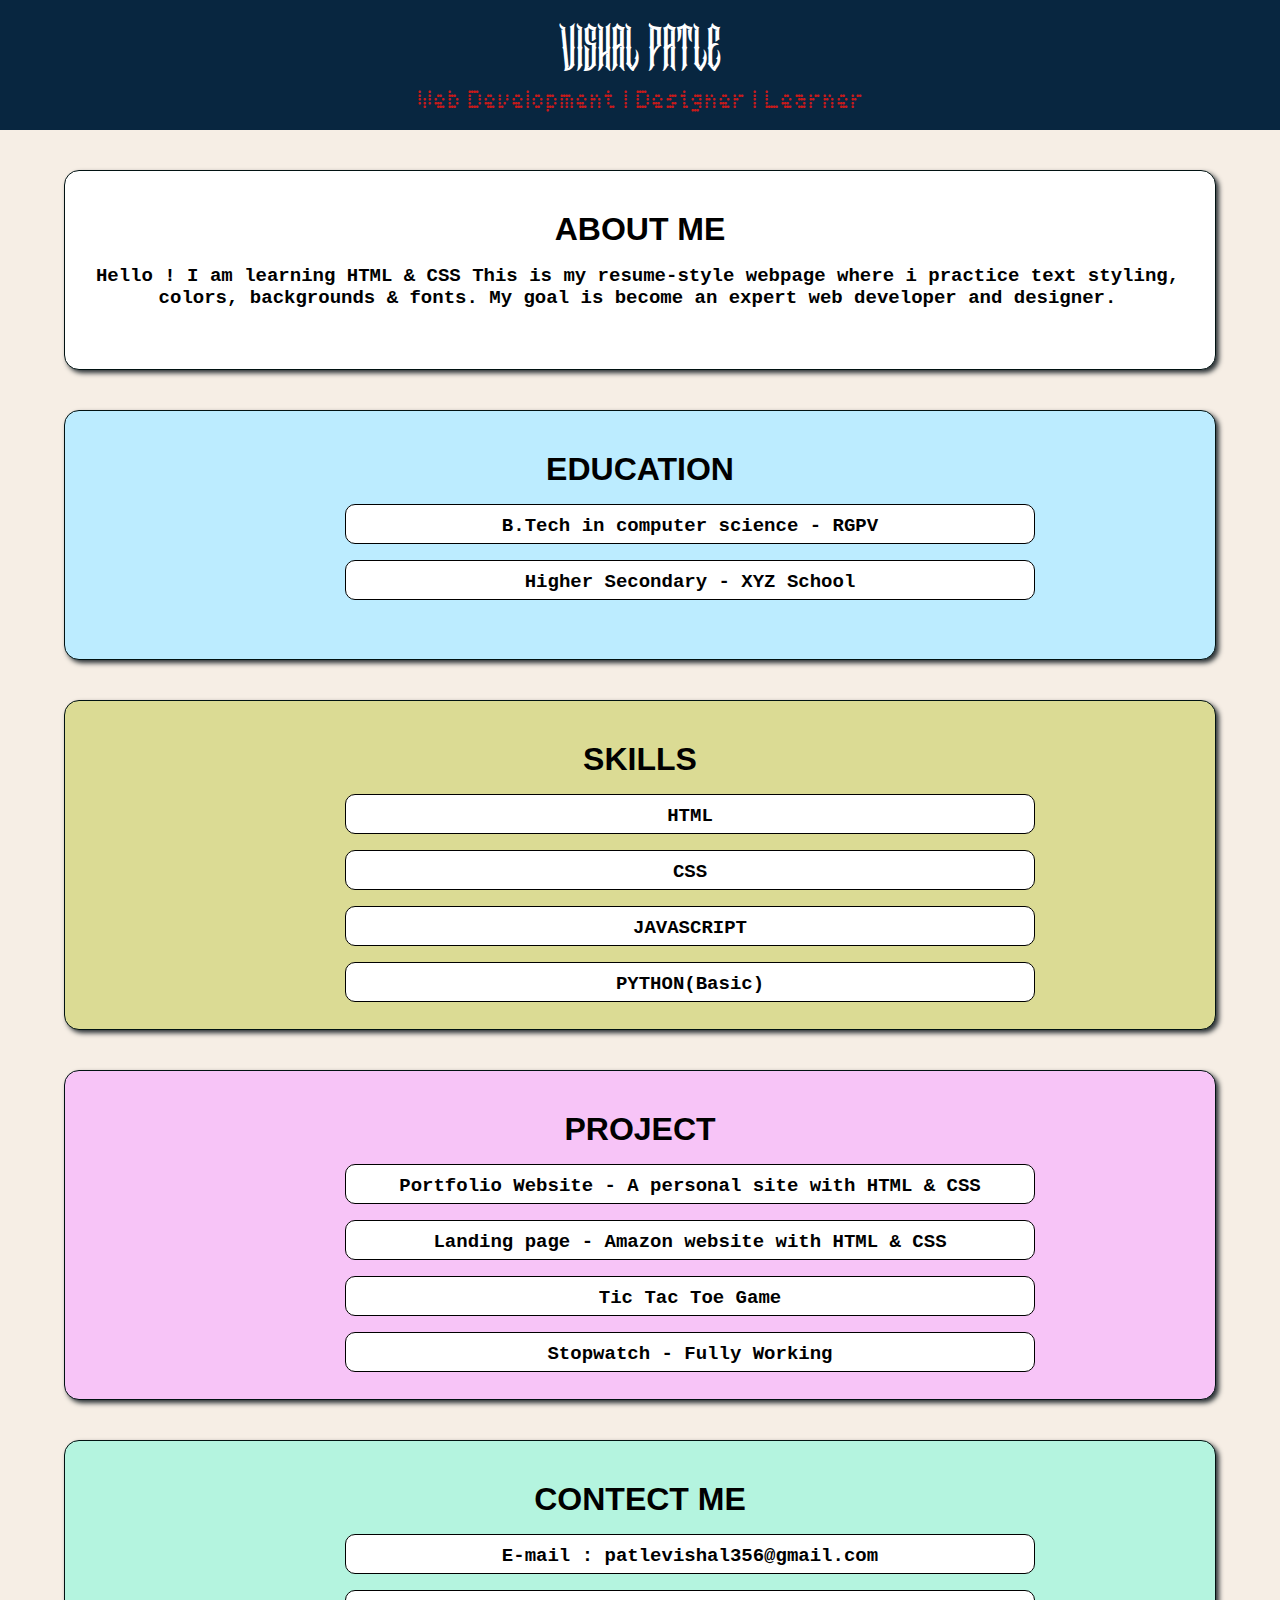
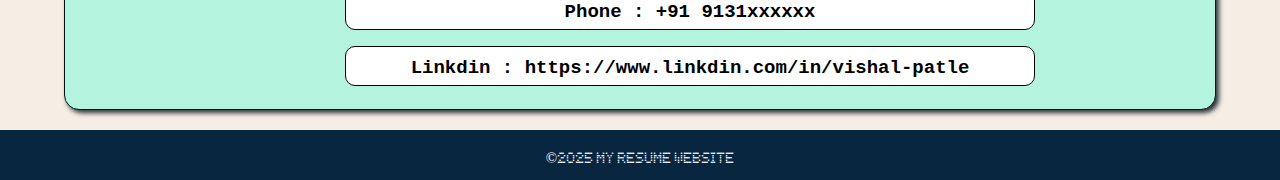
<file: Task1/index.html>
<!DOCTYPE html>
<html lang="en">

<head>
    <meta charset="UTF-8">
    <meta name="viewport" content="width=device-width, initial-scale=1.0">
    <title>My Resume Website</title>
    <link rel="stylesheet" href="style.css">
    <link rel="shortcut icon" href="./fev1.png" type="image/png">
</head>

<body>
    <!-- header part of portfolio -->
    <header>
        <div id="header">
            <h1 id="myname">vishal patle</h1>
            <h5 id="profession">web development | designer | learner</h5>
        </div>
    </header>

    <!-- main part of portfolio -->
    <main>
        <!-- first div -->
        <div id="box1" class="box">
            <h2 class="heading">about me </h2>
            <p id="paragraph"> Hello ! I am learning HTML & CSS This is my resume-style webpage where i practice
            text styling, colors, backgrounds & fonts. My goal is become an expert web developer and designer.</p>
        </div>
        <!-- second div -->
        <div id="box2" class="box">
            <h2 class="heading">education</h2>
            <div class="education">
                <p class="div-box">B.Tech in computer science - RGPV</p>
            </div>
            <div class="education">
                <p class="div-box">Higher Secondary - XYZ School </p>
            </div>
        </div>
        <!-- third div -->
        <div id="box3" class="box">
            <h2 class="heading">skills</h2>
            <div class="education">
                <p class="div-box">HTML</p>
            </div>
            <div class="education">
                <p class="div-box">CSS</p>
            </div>
            <div class="education">
                <p class="div-box">JAVASCRIPT</p>
            </div>
            <div class="education">
                <p class="div-box">PYTHON(Basic)</p>
            </div>
        </div>
        <!-- div 4 -->
        <div id="box4" class="box">
            <h2 class="heading">project</h2>
            <div class="education">
                <p class="div-box">Portfolio Website - A personal site with HTML & CSS</p>
            </div>
            <div class="education">
                <p class="div-box">Landing page - Amazon website with HTML & CSS</p>
            </div>
            <div class="education">
                <p class="div-box">Tic Tac Toe Game</p>
            </div>
            <div class="education">
                <p class="div-box">Stopwatch - Fully Working</p>
            </div>
        </div>
        <!-- div 5 -->
        <div id="box5" class="box">
            <h2 class="heading">contect me</h2>
            <div class="education">
                <p class="div-box">E-mail : patlevishal356@gmail.com</p>
            </div>
            <div class="education">
                <p class="div-box">Phone : +91 9131xxxxxx</p>
            </div>
            <div class="education">
                <p class="div-box">Linkdin : https://www.linkdin.com/in/vishal-patle</p>
            </div>
        </div>
    </main>
    <footer>
        <div class="foot">
            <p>&copy;2025 my resume website</p>
        </div>
    </footer>
</body>
</html>
</file>
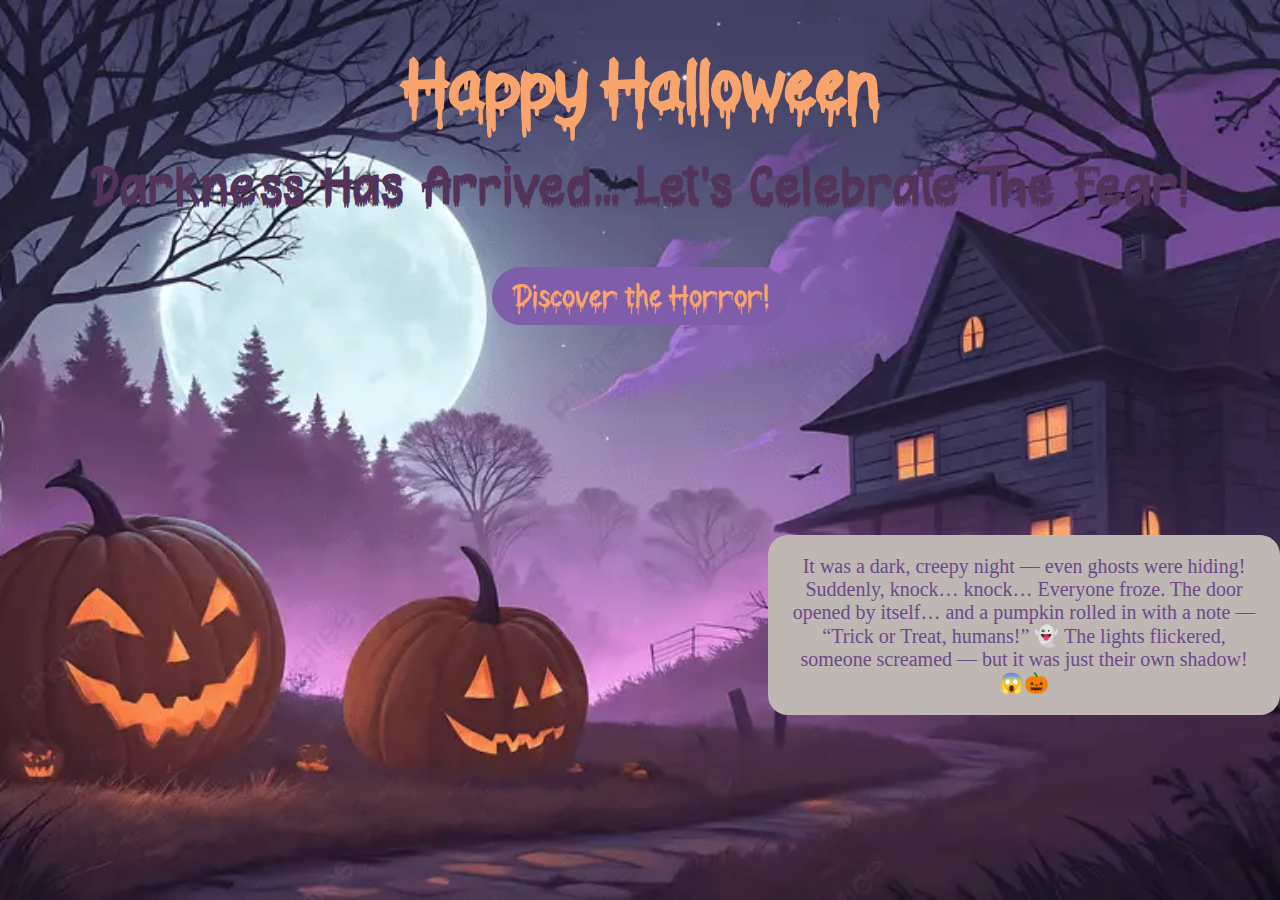
<file: task2/index.html>
<!DOCTYPE html>
<html lang="en">
<head>
    <meta charset="UTF-8">
    <meta name="viewport" content="width=device-width, initial-scale=1.0">
    <title>Helloween front page</title>
    <link rel="stylesheet" href="style.css">
    <link rel="shortcut icon" href="./Haunted-House-PNG-Image.png" type="image/x-icon">
</head>
<body>
    <div id="main">
        <h1>happy halloween</h1>
        <h2>Darkness Has Arrived… Let’s Celebrate the Fear!</h2>
        <button>Discover the Horror!</button>
        <div id="mainp">
            <p>It was a dark, creepy night — even ghosts were hiding! Suddenly, knock… knock… Everyone froze. The door opened by itself… and a pumpkin rolled in with a note — “Trick or Treat, humans!” 👻 The lights flickered, someone screamed — but it was just their own shadow! 😱🎃</p>
        </div>
    </div>
</body>
</html>
</file>
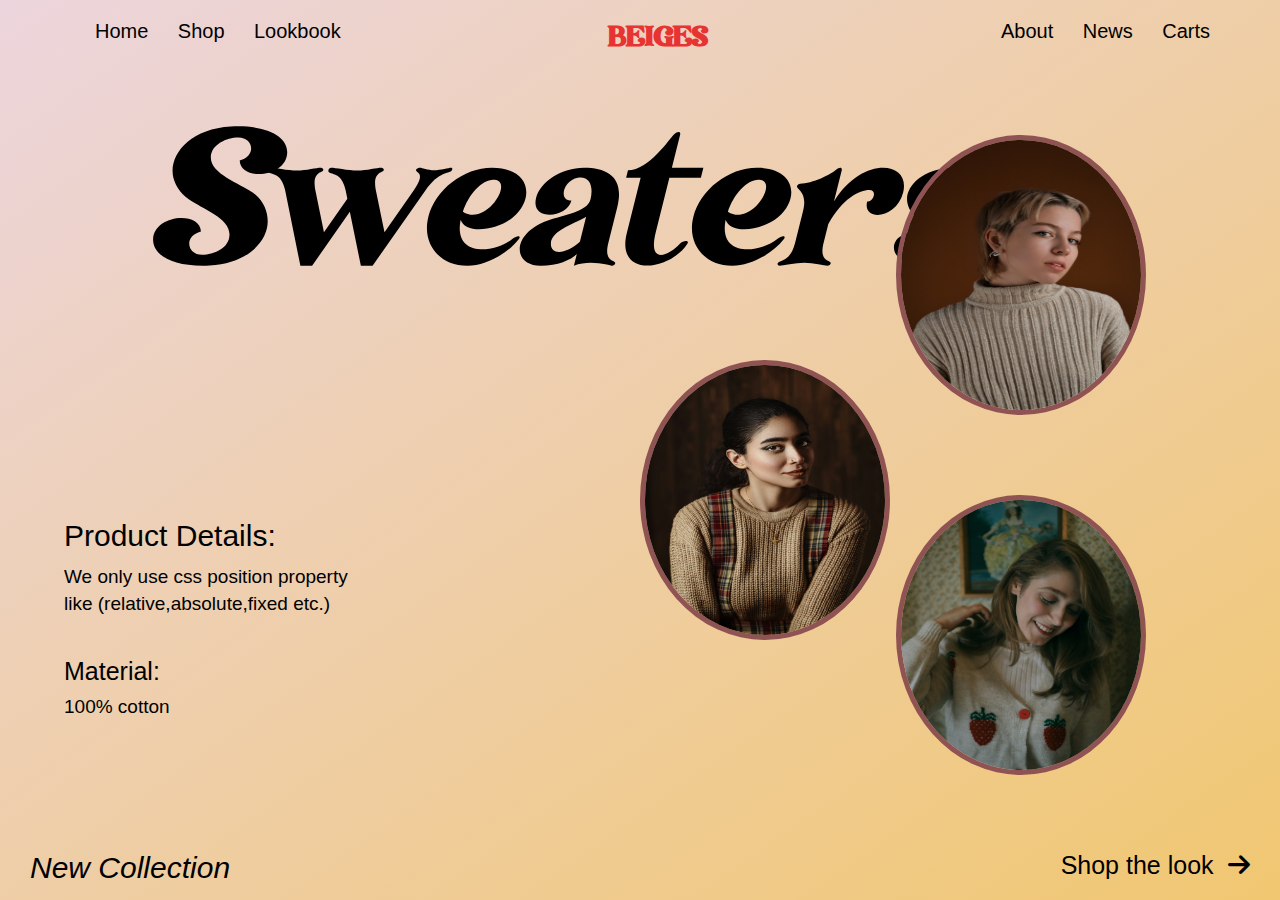
<file: task3/index.html>
<!DOCTYPE html>
<html lang="en">
<head>
    <meta charset="UTF-8">
    <meta name="viewport" content="width=device-width, initial-scale=1.0">
    <title>Sweater Web Front Page</title>
    <link rel="stylesheet" href="style.css">
    <link rel="stylesheet" href="https://cdnjs.cloudflare.com/ajax/libs/font-awesome/6.4.0/css/all.min.css">
</head>
<body>
    <div id="main">
        <div id="nav">
                <div id="nav1">
                    <a href="#">Home</a>
                    <a href="#">Shop</a>
                    <a href="#">Lookbook</a>
                </div>
                <h4 id ="head">BEIGES</h4>
                <div id="nav3">
                    <a href="#">About</a>
                    <a href="#">News</a>
                    <a href="#">Carts</a>
                </div>
        </div>
        <h1>Sweaters</h1>
        <div id="btmleft">
            <h3>Product Details:</h3>
            <p>We only use css position property like (relative,absolute,fixed etc.)</p>
            <h4>Material:</h4>
            <p>100% cotton</p>
        </div>
        <div id="btmbar">
            <h1>New Collection</h1>
            <div id="arrow">
                <a href="#">Shop the look</a>
                <a href="#"><i class="fa-solid fa-arrow-right"></i></a>
            </div>
        </div>
        <img src="./img1.jpg" alt="img1" id="img1">
        <img src="./img2.jpg" alt="img2" id="img2">
        <img src="./img3.jpg" alt="img3" id="img3">
    </div>
</body>
</html>
</file>
<file: Task1/style.css>
@font-face {
    font-family: header;
    src: url(./Berosong-Regular.ttf);
}

@font-face {
    font-family:header1;
    src: url(./Symphonigraphy\ Regular.otf);
}

@font-face {
    font-family: header2;
    src: url(./Ndot-55.otf);
}
*{
    margin: 0px;
    padding: 0px;
    box-sizing: border-box;
}
html, body{
    height: 100%;
    width: 100%;
    font-family: 'Courier New', Courier, monospace;
    background-color: #f6eee5;
}
#header{
    height: 130px;
    width: 100%;
    background-color: #082640;
    color: white;
    text-transform: capitalize;
    text-align: center;
}
#myname{
    font-size: 45px;
    font-weight: 500;
    text-transform: uppercase;
    font-family: header;
}
#profession{
    font-size: 25px;
    font-weight: 200;
    font-family: header2;
    letter-spacing: 1px;
    color: rgb(201, 26, 26);
}
.box{
    width: 90%;
    border: 1px solid rgb(1, 18, 18);
    margin: auto;
    margin-top: 40px;
    text-align: center;
    box-shadow: 3px 3px 5px rgb(41, 48, 52);
    border-radius: 15px;

}
#box1{
    height: 200px;
    background-color:rgb(255, 255, 255);
}
.heading{
    font-size: 32px;
    font-weight: 700;
    font-family: Helvetica, sans-serif;
    text-transform: uppercase;
    padding-top: 40px;
}
#paragraph{
    margin-top: 17px;
    font-size: 19px;
    font-weight: 600;
    text-align: center;
    padding-left: 20px;
    padding-right: 25px;
}

#box2{
    background-color: rgb(188, 236, 255);
    height: 250px;
}

.div-box{
    font-size: 19px;
    font-weight: 600;
    padding-top: 10px;
    margin-top: 16px;
    background-color: white;
    height: 40px;
    width: 60%;
    border: 0.5px solid black;
    border-radius: 10px;
    text-align: center;
    margin-left: 280px;
    font-family:'Courier New', Courier, monospace;
}

#box3{
    height: 330px;
    background-color: rgb(219, 219, 148);
}

#box4{
    height: 330px;
    background-color: rgb(247, 196, 247);
}

#box5{
    height: 270px;
    background-color: rgb(180, 244, 223);
}

footer{
    background-color: #082640;
    height: 50px;
    width: 100%;
    margin-top: 20px;
    text-align: center;
    color: white;
    text-transform: uppercase;
}
.foot{
    padding-top: 20px;
    font-family: header2;
    font-size: 15px;
}
</file>
<file: task2/style.css>
@font-face {
    font-family:hon1;
    src: url(./Spooky\ Phantom.ttf);
}
@font-face {
    font-family: hon2;
    src: url(./Freakdrip.otf)
}
*{
    margin: 0px;
    padding: 0px;
    box-sizing: border-box;
}
html, body{
    height: 100%;
    width: 100%;
}
#main{
    background-image: url(./hellowin.webp);
    background-size: cover;
    background-position: center;
    height: 100%;
    width: 100%;
    text-align: center;
}
h1{
    font-family: hon2;
    font-size: 70px;
    color:#F8A46C;
    text-transform: capitalize;
    padding-top: 40px;
}
h2{
    font-family: hon1;
    font-size: 40px;
    color: #523359;
    text-transform: capitalize;
    padding-top: 20px;
}
button{
    font-family: hon2;
    font-size: 30px;
    color: #F8A46C;
    background-color:#7E5DAA ;
    border: none;
    border-radius: 30px;
    padding: 10px 20px;
    margin-top: 40px;
    cursor: pointer;
}
button:hover{
    background-color: #F8A46C;
    color: #7E5DAA;
    transition: all 0.7s ease;
}
#mainp{
    width: 40%;
    margin-left: 60%;
    margin-top: 210px;
    background-color: #beb7b3;
    color:#6B4A88;
    border-radius: 20px;
    padding: 20px;
    font-size: 20px;
}
</file>
<file: task3/style.css>
@font-face {
    font-family: ho;
    src: url(./Transcity\ DEMO.otf);
}
*{
    margin: 0px;
    padding: 0px;
    box-sizing: border-box;
    font-family: Helvetica, sans-serif;
}
html, body{
    height: 100%;
    width: 100%;
}
#main{
    height: 100%;
    width: 100%;
    color:black;
    background: linear-gradient(to right bottom, #ecd5dd, #f1c771);
}
#nav{
    display: flex;
    justify-content:space-between;
    padding: 20px 70px;
}
#nav h4{
    font-size: 35px;
    font-weight: 600;
    color: rgb(232, 51, 51);
    font-family: ho;
}
#nav a{
    color: black;
    font-size: 20px;
    margin-left: 25px;
    text-decoration: none;
}

#nav a:hover{
    border-bottom: 1px solid rgb(168, 79, 79) ;
    padding-bottom: 5px;
    color: rgb(168, 79, 79);
    transition: 0.5s;
}
#main>h1{
    font-size:250px;
    font-weight: 100;
    position: relative;
    left: 11%;
    font-family: ho;
    font-style: italic;
}
#btmleft{
    width: 300px;
    position: absolute;
    bottom: 20%;
    left: 5%;
}
#btmleft h3{
    font-size: 30px;
    font-weight: 500;
    padding-bottom: 10px;
}

#btmleft p{
    font-size: 19px;
    font-weight: 200;
    line-height: 27px;
}

#btmleft h4{
    padding-top: 40px;
    padding-bottom: 7px;
    font-size: 25px;
    font-weight: 500;
}
#btmbar{
    display: flex;
    justify-content: space-between;
    position: absolute;
    bottom: 0px;
    left: 0px;
    width: 100%;
    padding: 10px 30px;
}
#btmbar h1{
    font-size: 30px;
    font-weight: 500;
    font-style: italic;
}
#btmbar a{
    color: black;
    font-size: 25px;
    text-decoration: none;
    padding-top:15px;
}

#btmbar a:hover{
    border-bottom: 1px solid rgb(168, 79, 79) ;
    padding-bottom: 5px;
    color: rgb(168, 79, 79);
    transition: 0.5s;
}

#arrow{
    padding-bottom:10px;
}
#arrow i{
    font-size: 25px;
    padding-left: 10px;
}
#main>img{
    height: 280px;
    width: 250px;
    position: absolute;
    border-radius: 50%;
    border: 5px solid rgb(144, 83, 83);
}
#img1{
    top: 40%;
    left: 50%;
}
#img2{
    top: 55%;
    left: 70%;
}
#img3{
    top: 15%;
    left: 70%;
}
</file>
